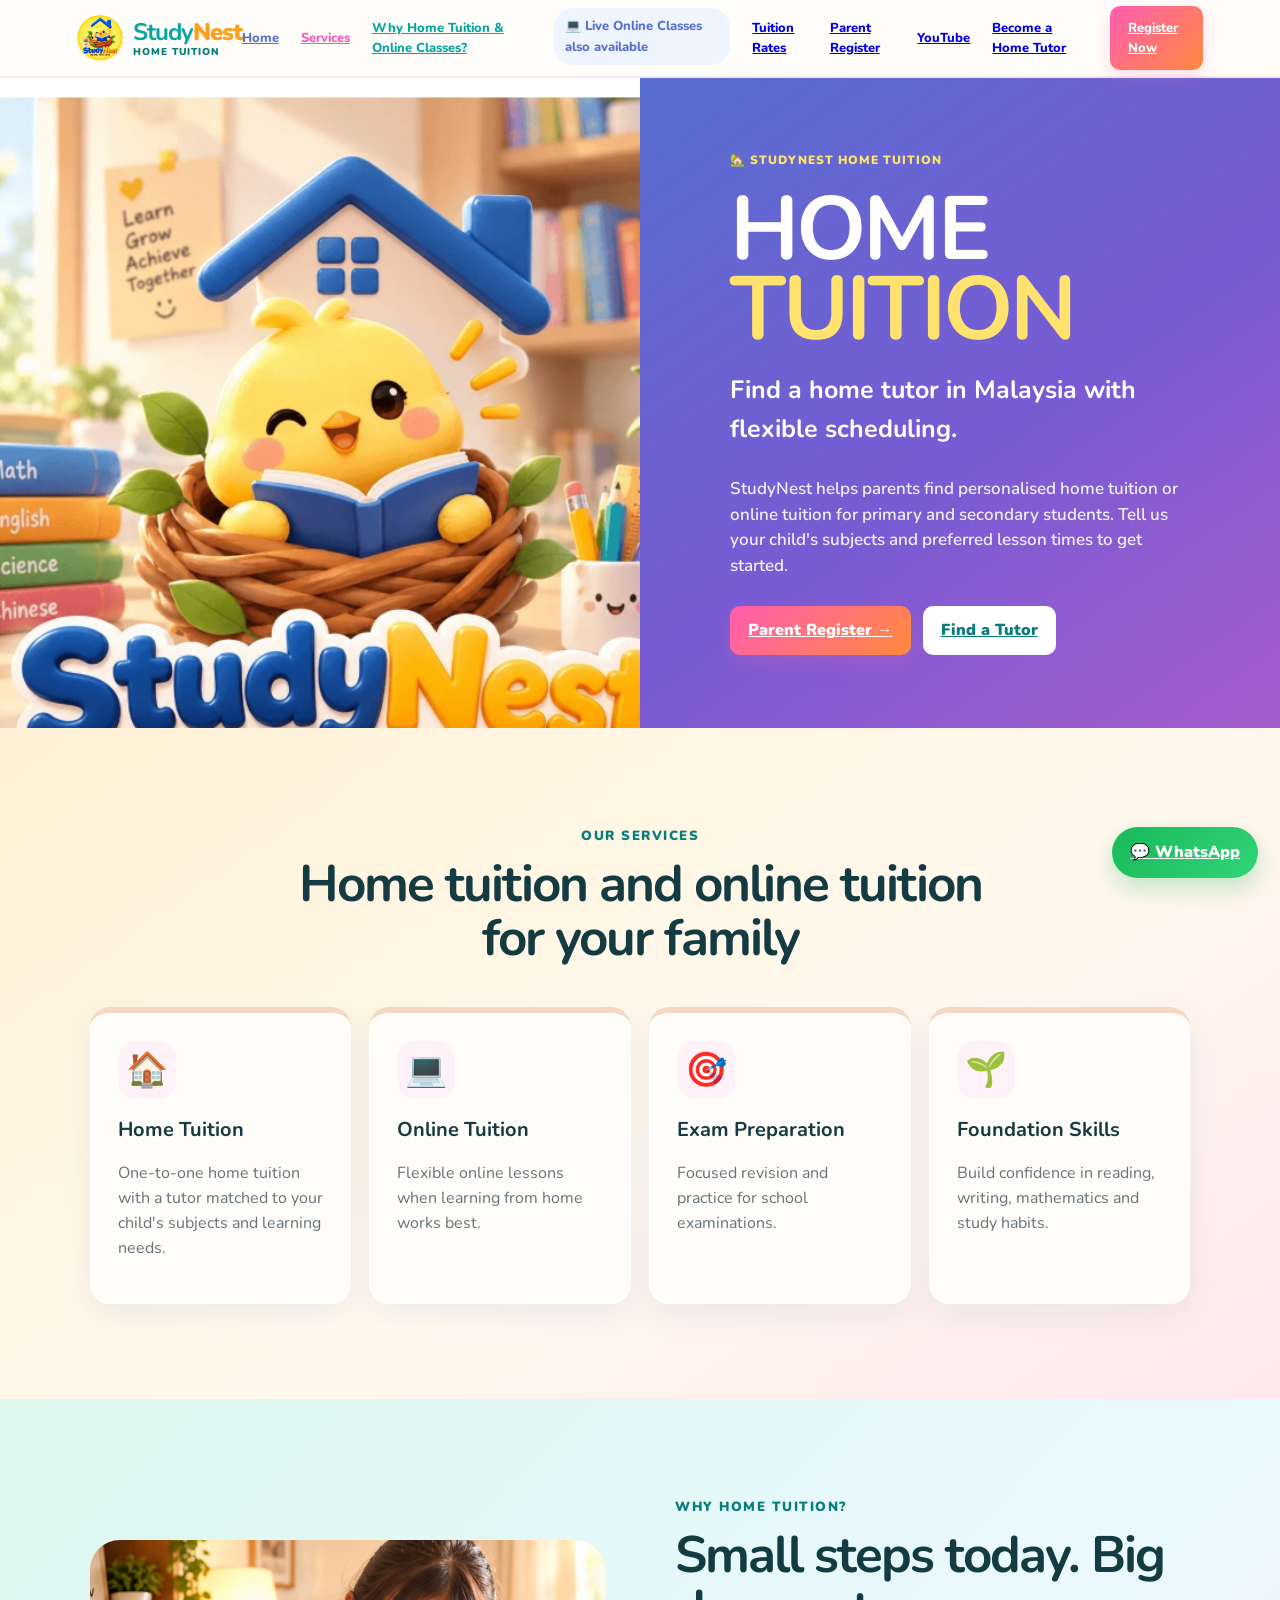
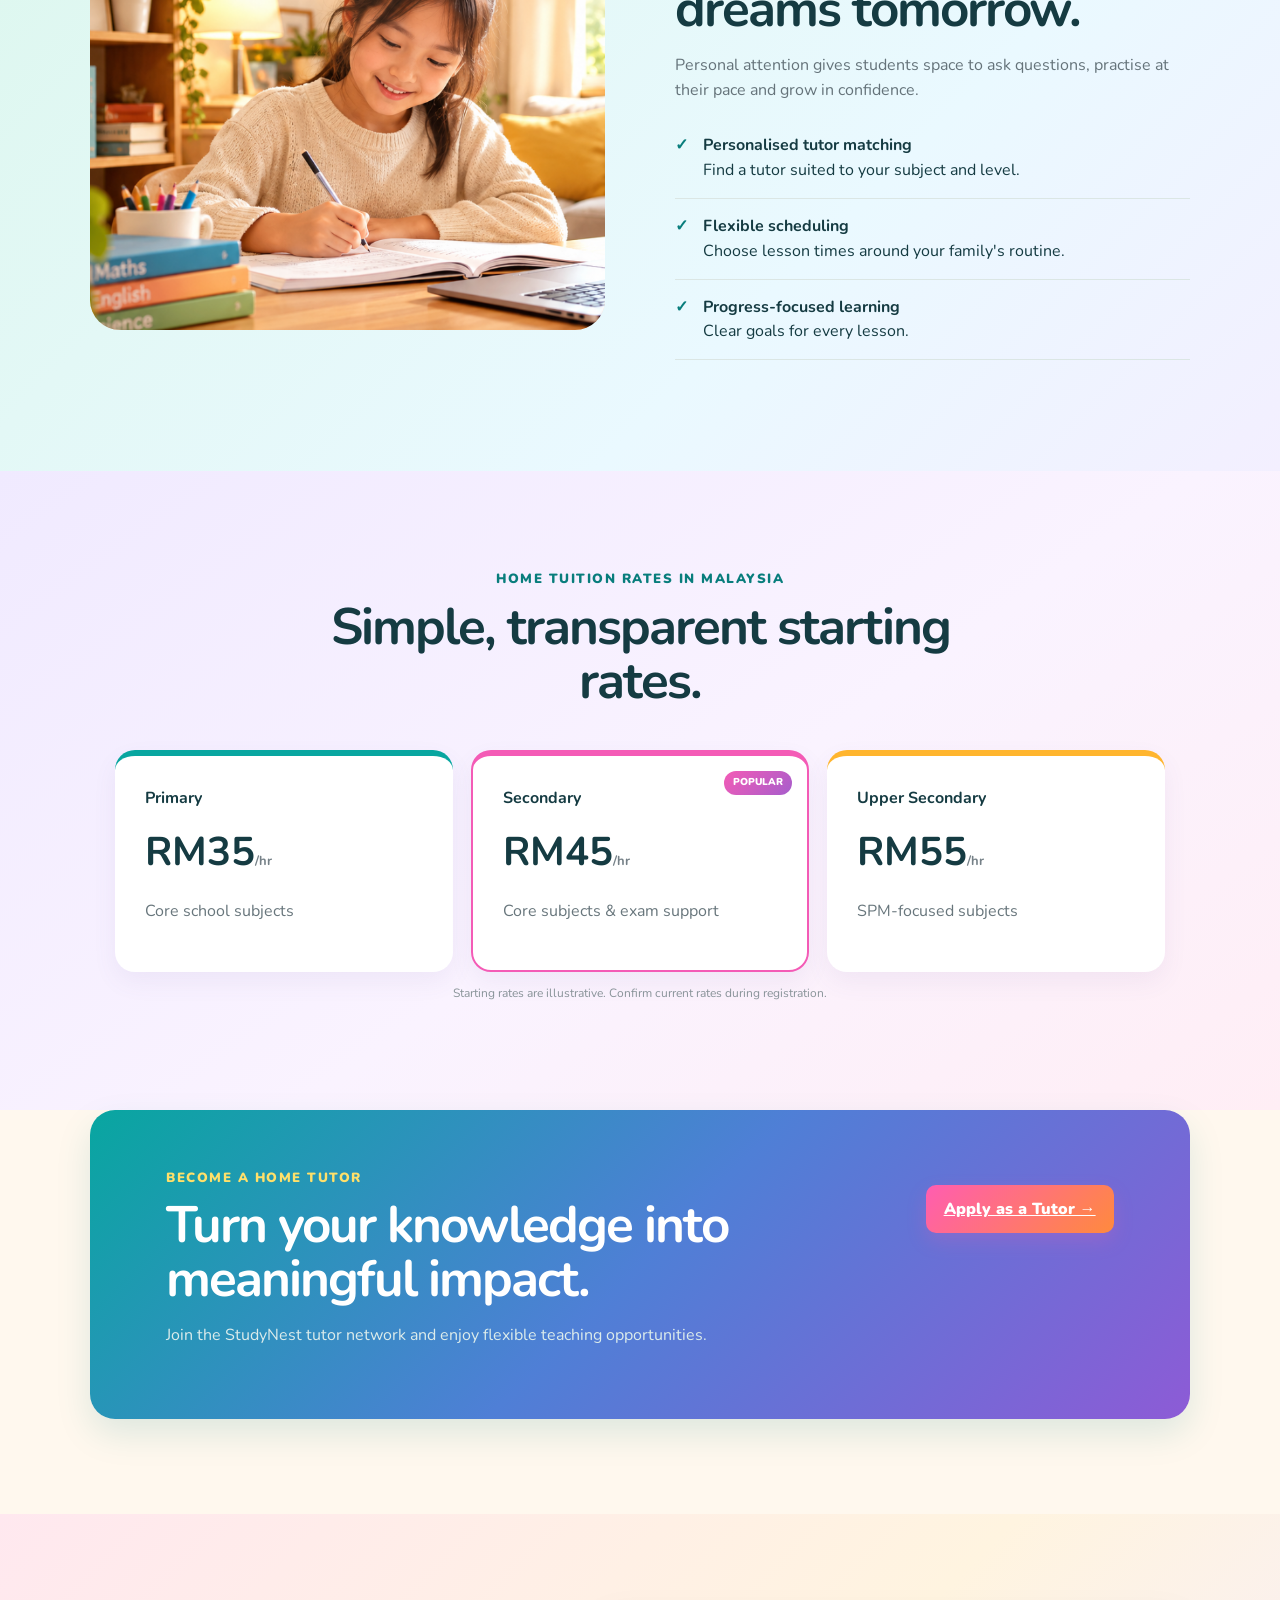
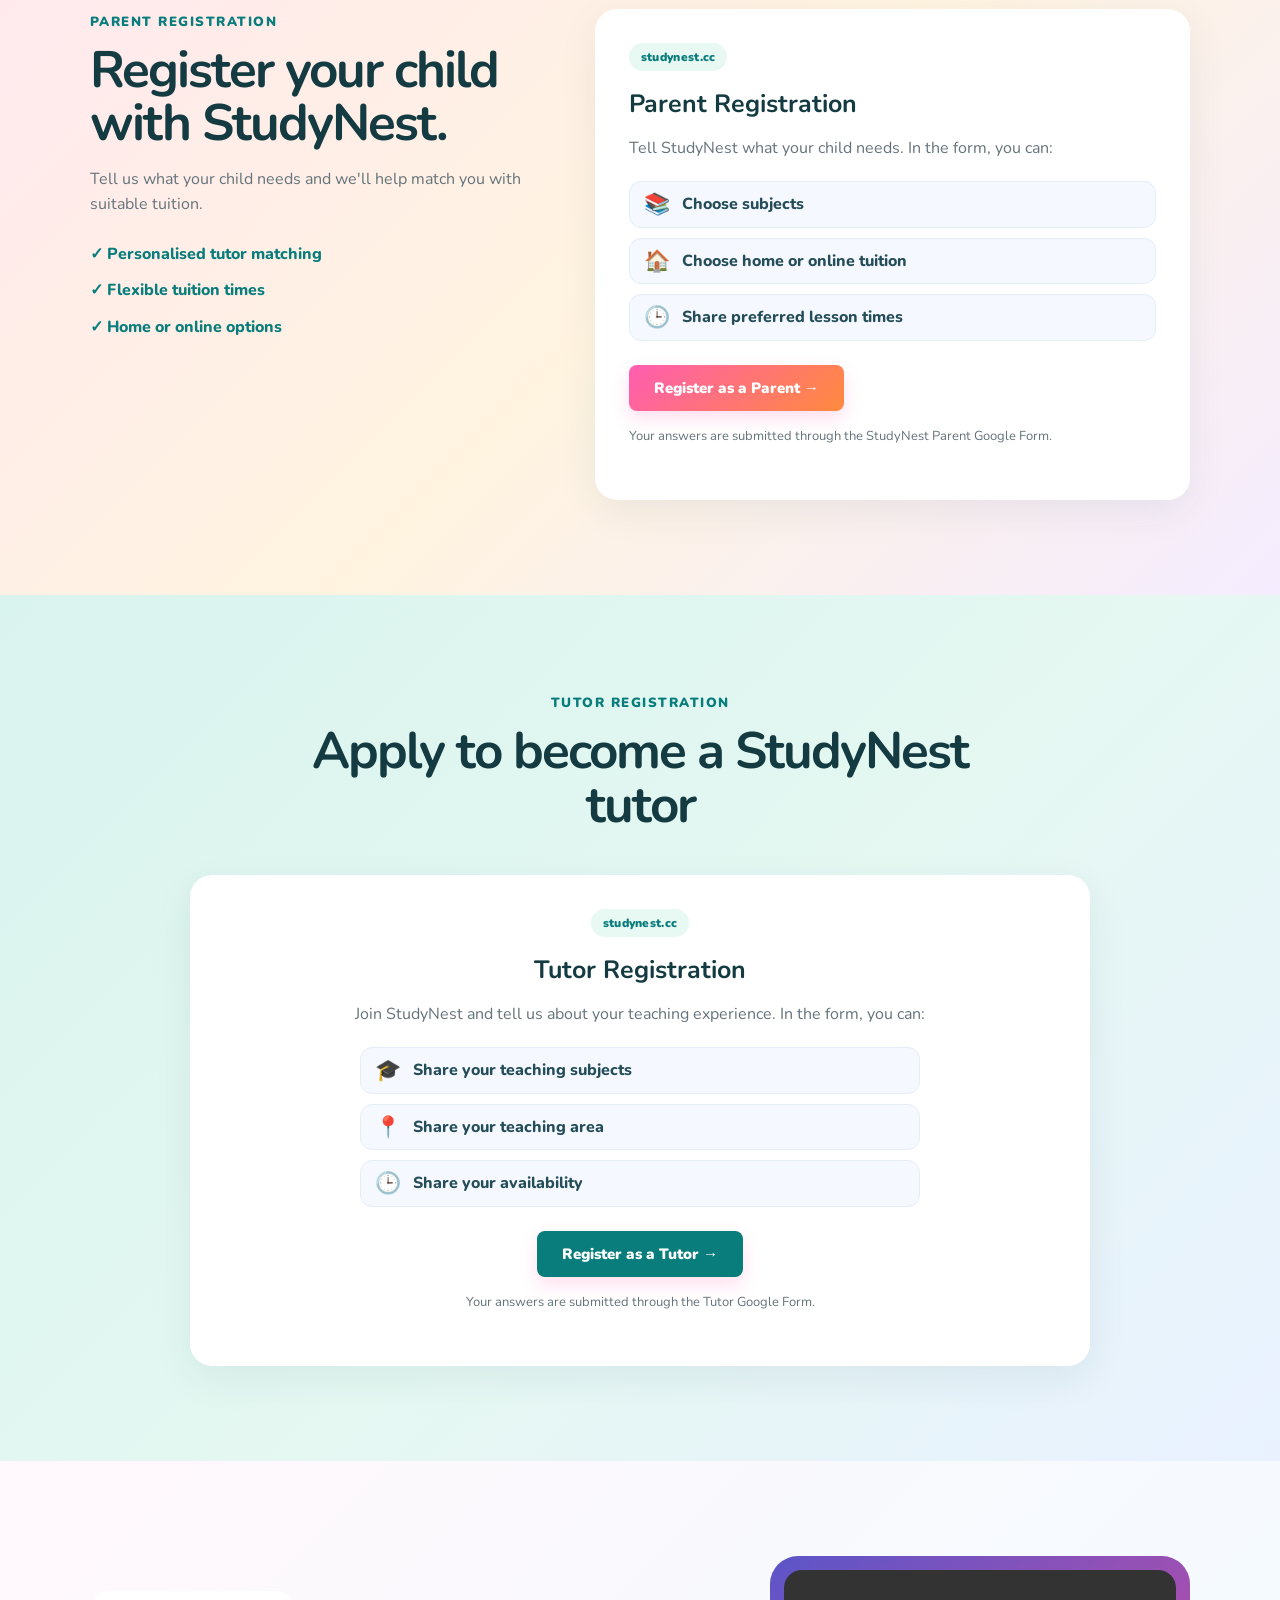
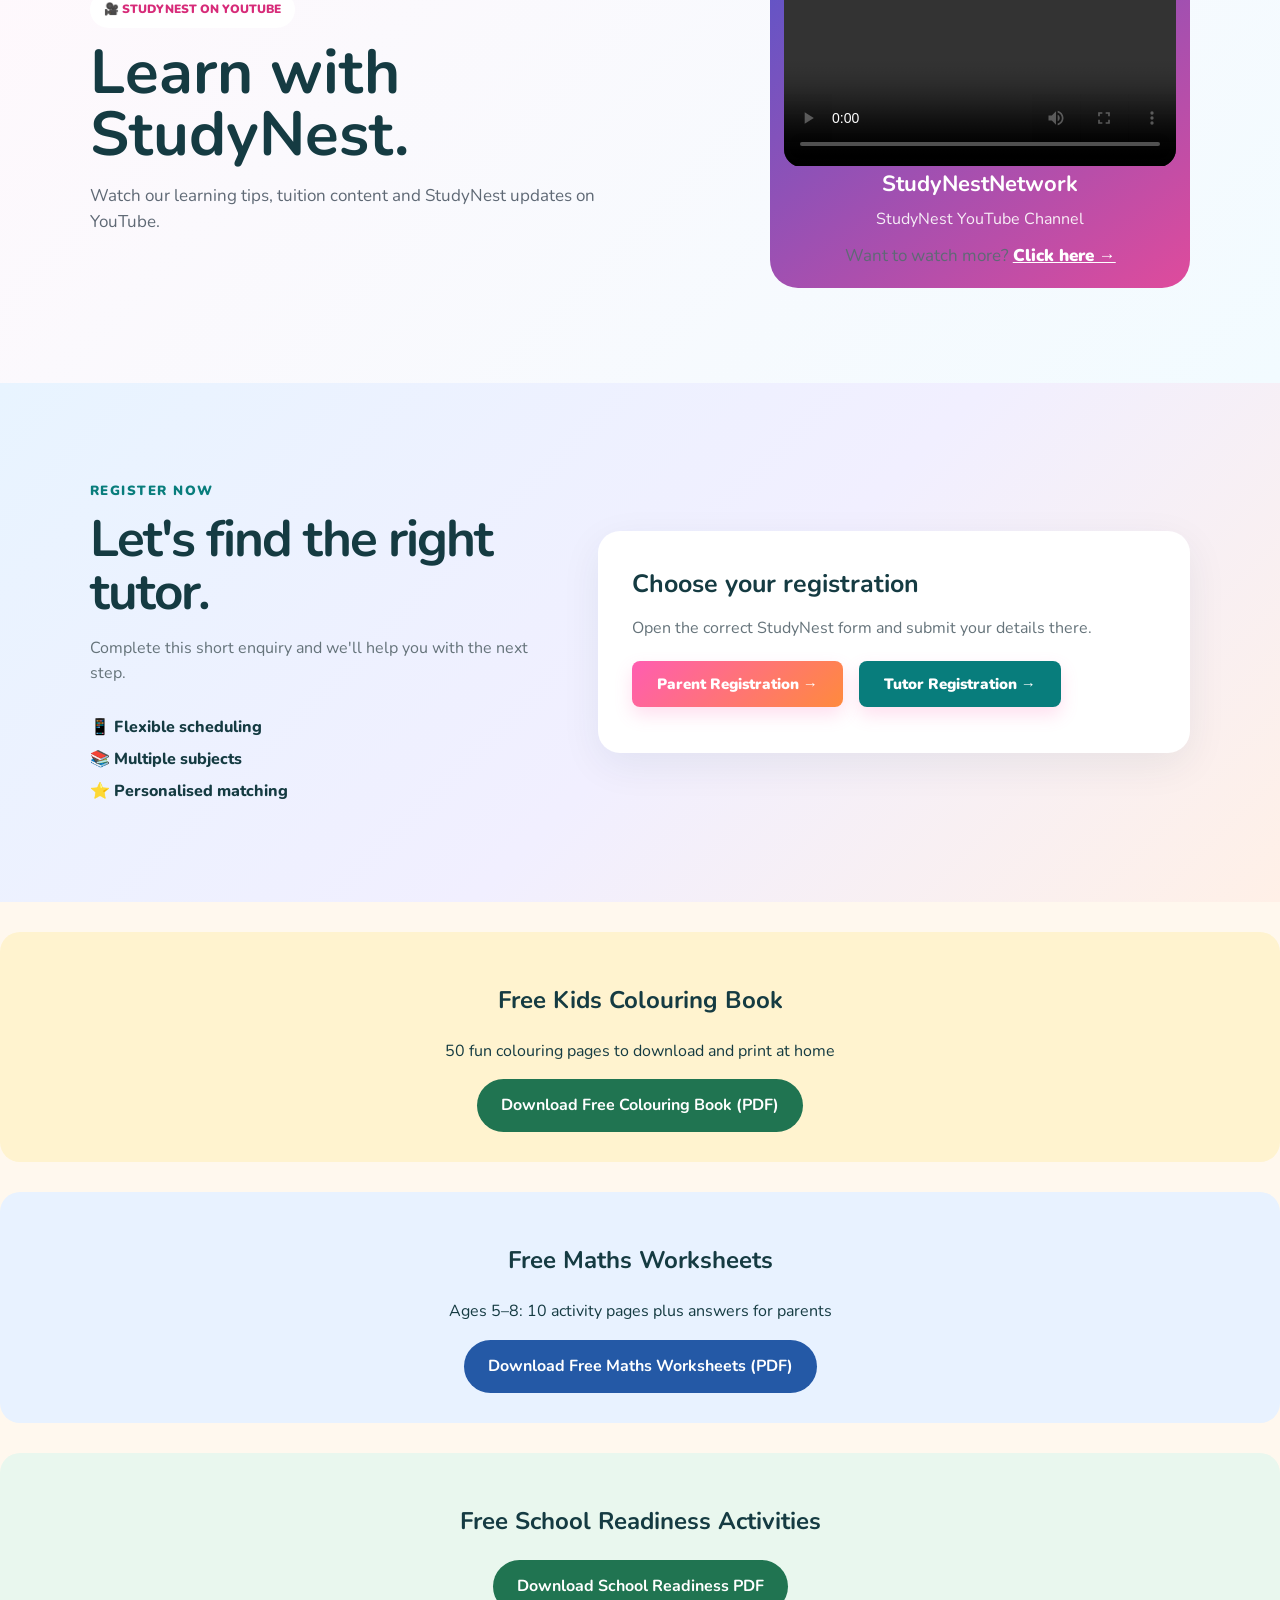
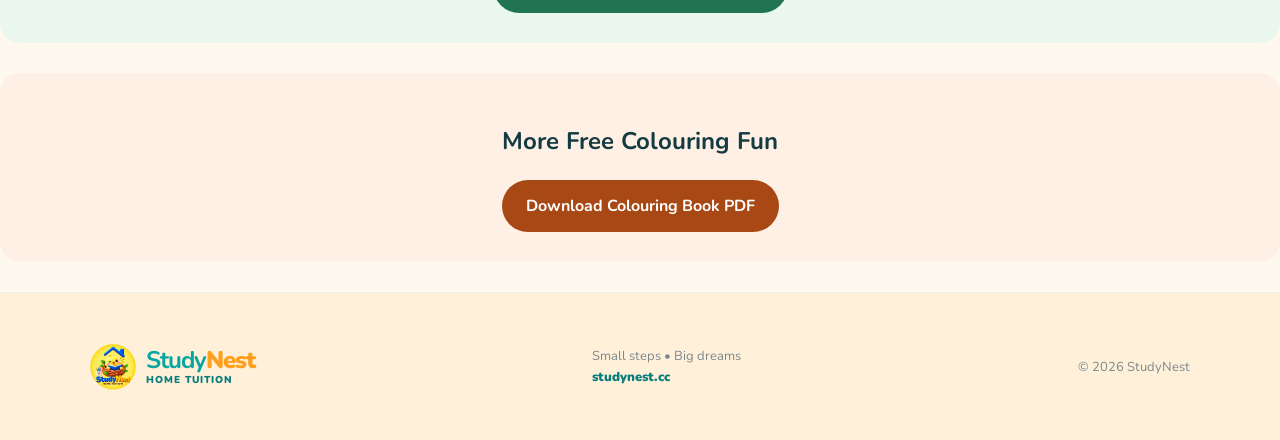
<file: index.html>
<!DOCTYPE html>
<html lang="en-MY">
<head>
<meta charset="UTF-8">
<meta name="viewport" content="width=device-width,initial-scale=1">
<title>Home Tuition &amp; Online Tuition in Malaysia | StudyNest</title>
<meta name="description" content="Find a home tutor with StudyNest. Explore personalised home tuition, online tuition and exam preparation for primary and secondary students in Malaysia. Register as a parent or tutor.">
<link rel="canonical" href="https://studynest.cc/">
<link rel="icon" type="image/png" href="./ChatGPT%20Image%20Sep%2027%2C%202026%2C%2010_38_42%20PM.png">
<link rel="icon" type="image/png" href="">
<link rel="preconnect" href="https://fonts.googleapis.com">
<link rel="preconnect" href="https://fonts.gstatic.com" crossorigin>
<link href="https://fonts.googleapis.com/css2?family=Nunito:wght@400;600;700;800;900&display=swap" rel="stylesheet">
<link rel="stylesheet" href="./styles.css">
</head>
<body>
<header>
<link rel="icon" type="image/png" href="./ChatGPT%20Image%20Sep%2027%2C%202026%2C%2010_38_42%20PM.png">
  
<a class="logo" href="#home"><img class="brand-mark" src="./ChatGPT%20Image%20Sep%2027%2C%202026%2C%2010_38_42%20PM.png" alt="StudyNest Home Tuition"><span class="brand-words"><span class="brand-name"><b>Study</b><span>Nest</span></span><small>Home Tuition</small></span></a>
 
  <button class="menu" aria-label="Menu">☰</button>
  <nav>
    <a href="#home">Home</a><a href="#services">Services</a><a href="#why">Why Home Tuition &amp; Online Classes?</a><p class="service-note">💻 Live Online Classes also available</p>
    <a href="#rates">Tuition Rates</a><a href="#parent-register">Parent Register</a><a href="#youtube">YouTube</a><a href="#tutor">Become a Home Tutor</a><a class="register" href="#contact">Register Now</a>
  </nav>
</header>

<main>
<section id="home" class="hero">
  <div class="hero-image"><img src="./studynest-hero.jpg" alt="StudyNest learning scene"></div>
  <div class="hero-content">
    <div class="badge">🏡 STUDYNEST HOME TUITION</div>
    <h1>HOME <span>TUITION</span></h1>
    <p>Find a home tutor in Malaysia with flexible scheduling.</p>
    <p class="sub">StudyNest helps parents find personalised home tuition or online tuition for primary and secondary students. Tell us your child's subjects and preferred lesson times to get started.</p>
    <div class="hero-buttons"><a class="cta" href="#parent-register">Parent Register →</a><a class="secondary-cta" href="#contact">Find a Tutor</a></div>
  </div>
</section>

<section id="services" class="section">
  <div class="heading"><small>OUR SERVICES</small><h2>Home tuition and online tuition for your family</h2></div>
  <div class="grid">
    <article><i>🏠</i><h3>Home Tuition</h3><p>One-to-one home tuition with a tutor matched to your child's subjects and learning needs.</p></article>
    <article><i>💻</i><h3>Online Tuition</h3><p>Flexible online lessons when learning from home works best.</p></article>
    <article><i>🎯</i><h3>Exam Preparation</h3><p>Focused revision and practice for school examinations.</p></article>
    <article><i>🌱</i><h3>Foundation Skills</h3><p>Build confidence in reading, writing, mathematics and study habits.</p></article>
  </div>
</section>

<section id="why" class="section why">
  <div class="why-art why-photo"><img src="./study-subjects.png" alt="Student studying at home with Maths, English and Science books"></div>
  <div><small>WHY HOME TUITION?</small><h2>Small steps today. Big dreams tomorrow.</h2>
  <p>Personal attention gives students space to ask questions, practise at their pace and grow in confidence.</p>
  <ul><li><b>Personalised tutor matching</b><br>Find a tutor suited to your subject and level.</li>
  <li><b>Flexible scheduling</b><br>Choose lesson times around your family's routine.</li>
  <li><b>Progress-focused learning</b><br>Clear goals for every lesson.</li></ul></div>
</section>

<section id="rates" class="section rates">
  <div class="heading"><small>HOME TUITION RATES IN MALAYSIA</small><h2>Simple, transparent starting rates.</h2></div>
  <div class="prices">
    <div><b>Primary</b><strong>RM35<em>/hr</em></strong><p>Core school subjects</p></div>
    <div class="featured"><label>POPULAR</label><b>Secondary</b><strong>RM45<em>/hr</em></strong><p>Core subjects &amp; exam support</p></div>
    <div><b>Upper Secondary</b><strong>RM55<em>/hr</em></strong><p>SPM-focused subjects</p></div>
  </div>
  <p class="note">Starting rates are illustrative. Confirm current rates during registration.</p>
</section>

<section id="tutor" class="tutor">
  <div><small>BECOME A HOME TUTOR</small><h2>Turn your knowledge into meaningful impact.</h2><p>Join the StudyNest tutor network and enjoy flexible teaching opportunities.</p></div>
  <a class="cta" href="#tutor-register">Apply as a Tutor →</a>
</section>

<section id="parent-register" class="parent-register section">
  <div class="parent-intro">
    <small>PARENT REGISTRATION</small>
    <h2>Register your child with StudyNest.</h2>
    <p>Tell us what your child needs and we'll help match you with suitable tuition.</p>
    <div class="parent-benefits">
      <div>✓ Personalised tutor matching</div>
      <div>✓ Flexible tuition times</div>
      <div>✓ Home or online options</div>
    </div>
  </div>
  <div class="google-form-card">
    <span class="card-domain">studynest.cc</span>
    <h3>Parent Registration</h3>
    <p>Tell StudyNest what your child needs. In the form, you can:</p>
    <ul class="registration-points">
      <li><span>📚</span> Choose subjects</li>
      <li><span>🏠</span> Choose home or online tuition</li>
      <li><span>🕒</span> Share preferred lesson times</li>
    </ul>
    <a class="send google-form-button" href="https://docs.google.com/forms/d/11pi2UzPlisWPpMq-Kglst6LLaXJRZHJDyqkiLo8fSUY/viewform" target="_blank" rel="noopener">Register as a Parent →</a>
    <p class="form-note">Your answers are submitted through the StudyNest Parent Google Form.</p>
  </div>
</section>

<section id="tutor-register" class="section tutor-registration">
  <div class="heading"><small>TUTOR REGISTRATION</small><h2>Apply to become a StudyNest tutor</h2></div>
  <div class="google-form-card">
    <span class="card-domain">studynest.cc</span>
    <h3>Tutor Registration</h3>
    <p>Join StudyNest and tell us about your teaching experience. In the form, you can:</p>
    <ul class="registration-points">
      <li><span>🎓</span> Share your teaching subjects</li>
      <li><span>📍</span> Share your teaching area</li>
      <li><span>🕒</span> Share your availability</li>
    </ul>
    <a class="send google-form-button tutor-form-button" href="https://docs.google.com/forms/d/1vL3PT4thulQlzmq-fTE9Gz2mO_TA7KZsceokpOAn-kY/viewform" target="_blank" rel="noopener">Register as a Tutor →</a>
    <p class="form-note">Your answers are submitted through the Tutor Google Form.</p>
  </div>
</section>

<section id="youtube" class="youtube-section section">
  <div class="youtube-copy">
    <span class="youtube-kicker">🎥 STUDYNEST ON YOUTUBE</span>
    <h2>Learn with StudyNest.</h2>
    <p>Watch our learning tips, tuition content and StudyNest updates on YouTube.</p>
  </div>
  <div class="youtube-card">
    <div style="width:100%;padding:14px 14px 0;">
      <video controls playsinline preload="metadata" style="width:100%;border-radius:18px;display:block;">
        <source src="./Squishy%20squad_1%20short.mp4" type="video/mp4">
        Your browser does not support video playback.
      </video>
    </div>
    <strong>StudyNestNetwork</strong>
    <span>StudyNest YouTube Channel</span>
    <p style="margin:12px 0 18px;text-align:center;">
      Want to watch more?
      <a href="https://www.youtube.com/@StudyNest-CC" target="_blank" rel="noopener" style="color:#fff;text-decoration:underline;font-weight:900;">Click here →</a>
    </p>
  </div>
</section>

<section id="contact" class="contact section">
  <div><small>REGISTER NOW</small><h2>Let's find the right tutor.</h2><p>Complete this short enquiry and we'll help you with the next step.</p><div class="contact-info">📱 Flexible scheduling<br>📚 Multiple subjects<br>⭐ Personalised matching</div></div>
  <div class="google-form-card contact-actions">
    <h3>Choose your registration</h3>
    <p>Open the correct StudyNest form and submit your details there.</p>
    <a class="send google-form-button" href="https://docs.google.com/forms/d/11pi2UzPlisWPpMq-Kglst6LLaXJRZHJDyqkiLo8fSUY/viewform" target="_blank" rel="noopener">Parent Registration →</a>
    <a class="send google-form-button tutor-form-button" href="https://docs.google.com/forms/d/1vL3PT4thulQlzmq-fTE9Gz2mO_TA7KZsceokpOAn-kY/viewform" target="_blank" rel="noopener">Tutor Registration →</a>
  </div>
</section>
<a class="whatsapp-button" href="#" onclick="openStudyNestWhatsApp(event)" aria-label="Chat with StudyNest on WhatsApp">💬 WhatsApp</a>

<section style="padding:30px 20px;background:#fff3cf;text-align:center;border-radius:20px;margin:30px auto;">
  <h2>Free Kids Colouring Book</h2>
  <p>50 fun colouring pages to download and print at home</p>
  <a href="/kids_coloring_book.pdf" download
     style="display:inline-block;padding:14px 24px;background:#207451;color:white;border-radius:30px;text-decoration:none;font-weight:bold;">
    Download Free Colouring Book (PDF)
  </a>
</section>

<section style="padding:30px 20px;background:#e8f2ff;text-align:center;border-radius:20px;margin:30px auto;">
  <h2>Free Maths Worksheets</h2>
  <p>Ages 5–8: 10 activity pages plus answers for parents</p>
  <a href="/StudyNest-Maths-Ages-5-8.pdf" download
     style="display:inline-block;padding:14px 24px;background:#2459a6;color:white;border-radius:30px;text-decoration:none;font-weight:bold;">
    Download Free Maths Worksheets (PDF)
  </a>
</section>

  <section style="padding:30px 20px;background:#e9f7ee;text-align:center;border-radius:20px;margin:30px auto;">
  <h2>Free School Readiness Activities</h2>
  <a href="/StudyNest_School_Readiness.pdf" download
     style="display:inline-block;padding:14px 24px;background:#207451;color:white;border-radius:30px;text-decoration:none;font-weight:bold;">
    Download School Readiness PDF
  </a>
</section>

<section style="padding:30px 20px;background:#fff0e6;text-align:center;border-radius:20px;margin:30px auto;">
  <h2>More Free Colouring Fun</h2>
  <a href="/StudyNest_Coloring_Book.pdf" download
     style="display:inline-block;padding:14px 24px;background:#a84815;color:white;border-radius:30px;text-decoration:none;font-weight:bold;">
    Download Colouring Book PDF
  </a>
</section>
  
</main>

<footer><a class="logo" href="#home"><img class="brand-mark" src="./ChatGPT%20Image%20Sep%2027%2C%202026%2C%2010_38_42%20PM.png" alt=""><span class="brand-words"><span class="brand-name"><b>Study</b><span>Nest</span></span><small>Home Tuition</small></span></a><p>Small steps • Big dreams<br><a href="https://studynest.cc/">studynest.cc</a></p><p>© <span id="year">2026</span> StudyNest</p></footer>

<script>
document.querySelector('.menu').onclick=()=>document.querySelector('nav').classList.toggle('open');
document.querySelectorAll('nav a').forEach(a=>a.onclick=()=>document.querySelector('nav').classList.remove('open'));
document.getElementById('year').textContent=new Date().getFullYear();
function shareStudyNest(){
  const url='https://www.youtube.com/@StudyNest-CC';
  if(navigator.share){
    navigator.share({title:'StudyNest on YouTube',text:'Watch StudyNest learning content on YouTube.',url:url}).catch(()=>{});
  }else if(navigator.clipboard){
    navigator.clipboard.writeText(url).then(()=>{
      const s=document.getElementById('shareStatus');
      if(s) s.textContent='YouTube link copied — share it with your friends!';
    });
  }else{
    const s=document.getElementById('shareStatus');
    if(s) s.textContent=url;
  }
}
function openStudyNestWhatsApp(e){
  e.preventDefault();
  const choice = prompt("How can we help you?\n\n1 = Home Tuition\n2 = Online Class\n3 = Subjects & Fees\n4 = Become a Tutor\n\nPlease enter 1, 2, 3 or 4:");
  const messages = {
    "1":"Hi StudyNestNetwork, I would like to ask about Home Tuition.",
    "2":"Hi StudyNestNetwork, I would like to ask about Online Class.",
    "3":"Hi StudyNestNetwork, I would like to ask about Subjects & Fees.",
    "4":"Hi StudyNestNetwork, I would like to ask about becoming a Tutor."
  };
  if(messages[choice]){
    window.open("https://wa.me/60166013282?text="+encodeURIComponent(messages[choice]), "_blank");
  }
}
</script>
</body>
</html>
</file>
<file: styles.css>
*{box-sizing:border-box}html{scroll-behavior:smooth}body{margin:0;font-family:Nunito,Arial,sans-serif;color:#153b42;background:#fff;line-height:1.55}header{height:78px;padding:0 6vw;display:flex;align-items:center;justify-content:space-between;border-bottom:1px solid #eee;position:sticky;top:0;background:#fff;z-index:10}.logo{font-size:26px;font-weight:900;letter-spacing:-1px}.logo b{color:#087d7c}.logo span{color:#f2ad17}nav{display:flex;gap:22px;align-items:center;font-weight:800;font-size:13px}nav a:hover{color:#087d7c}.register,.cta{background:#f45bb6;color:#fff!important;padding:12px 18px;border-radius:10px}.menu{display:none;border:0;background:none;font-size:25px}.hero{min-height:650px;display:grid;grid-template-columns:1fr 1fr;background:#f7d2e8}.hero-image{overflow:hidden}.hero-image img{width:100%;height:100%;object-fit:cover}.hero-content{padding:70px 7vw;display:flex;flex-direction:column;justify-content:center;background:#5a70ce;color:white}.badge{font-size:12px;font-weight:900;letter-spacing:1px;margin-bottom:20px}.hero h1{font-size:clamp(52px,7vw,92px);line-height:.9;margin:0;letter-spacing:-3px}.hero h1 span{color:#ffe06a}.hero-content>p{font-size:25px;font-weight:700;margin:20px 0 8px}.hero-content .sub{font-size:17px;line-height:1.5;font-weight:600;max-width:580px;color:#eef1ff}.cta{display:inline-flex;align-self:flex-start;margin-top:20px;font-weight:900}.section{padding:95px 7vw}.heading{text-align:center;max-width:750px;margin:auto  auto 42px}.heading small,.section small,.tutor small{font-weight:900;letter-spacing:1.5px;color:#087d7c}.heading h2,.why h2,.contact h2,.tutor h2{font-size:clamp(34px,4vw,54px);line-height:1.05;letter-spacing:-2px;margin:10px 0}.grid{display:grid;grid-template-columns:repeat(4,1fr);gap:18px;max-width:1200px;margin:auto}.grid article{padding:28px;border:1px solid #e6ecee;border-radius:20px;box-shadow:0 10px 30px #153b4210}.grid i{font-size:34px;font-style:normal}.grid h3{font-size:20px;margin:15px 0 5px}.grid p,.why p,.contact p{color:#65737a}.why{display:grid;grid-template-columns:1fr 1fr;gap:70px;align-items:center;background:#f6faf9}.why-art{height:390px;position:relative;background:#dff2ef;border-radius:30px;overflow:hidden}.circle{position:absolute;right:65px;top:50px;font-size:110px}.book{position:absolute;left:55px;width:230px;padding:12px 18px;border-radius:7px;color:white;font-weight:900}.b1{bottom:120px;background:#5a70ce}.b2{bottom:75px;background:#f45bb6}.b3{bottom:30px;background:#67a955}.why ul{list-style:none;padding:0}.why li{padding:15px 0 15px 28px;border-bottom:1px solid #dbe6e4;position:relative}.why li:before{content:'✓';position:absolute;left:0;color:#087d7c;font-weight:900}.prices{display:grid;grid-template-columns:repeat(3,1fr);gap:18px;max-width:1050px;margin:auto}.prices>div{border:1px solid #e0e8e8;border-radius:20px;padding:30px;background:white;position:relative}.prices .featured{border:2px solid #f45bb6}.prices label{position:absolute;right:15px;top:15px;background:#f45bb6;color:white;border-radius:20px;padding:4px 9px;font-size:10px;font-weight:900}.prices b{display:block}.prices strong{display:block;font-size:40px;margin:10px 0}.prices em{font-size:13px;font-style:normal;color:#758087}.prices p{color:#68767c}.note{text-align:center;color:#899499;font-size:12px}.tutor{margin:0 7vw 95px;border-radius:25px;padding:55px 6vw;background:#087d7c;color:white;display:flex;align-items:center;justify-content:space-between;gap:30px}.tutor small{color:#ffe06a}.tutor h2{max-width:700px}.tutor p{color:#dceceb}.contact{background:#f7f8fb;display:grid;grid-template-columns:.85fr 1.15fr;gap:70px}.contact-info{margin-top:25px;line-height:2;font-weight:800}form{background:#fff;border-radius:22px;padding:32px;box-shadow:0 12px 40px #153b4212}input,select,textarea{display:block;width:100%;margin-bottom:14px;border:1px solid #d9e1e4;border-radius:10px;padding:13px;font:600 14px Nunito;background:white}textarea{min-height:130px;resize:vertical}.row{display:grid;grid-template-columns:1fr 1fr;gap:14px}.send{border:0;background:#f45bb6;color:white;padding:13px 25px;font:900 15px Nunito;cursor:pointer;border-radius:8px}#status{font-weight:800;color:#087d7c}footer{padding:40px 7vw;border-top:1px solid #eee;display:flex;gap:35px;align-items:center;justify-content:space-between}footer p{color:#7c888d;font-size:13px}@media(max-width:900px){nav{gap:10px}.grid{grid-template-columns:1fr 1fr}.hero{grid-template-columns:1fr}.hero-image{height:420px}.why,.contact{grid-template-columns:1fr}.prices{grid-template-columns:1fr}.tutor{margin-left:0;margin-right:0;border-radius:0}footer{flex-wrap:wrap}}@media(max-width:700px){header{height:68px}.menu{display:block}nav{display:none;position:absolute;top:68px;left:0;right:0;background:white;padding:15px 6vw;flex-direction:column;align-items:stretch;box-shadow:0 15px 30px #0001}nav.open{display:flex}.hero-content{padding:55px 7vw}.hero-image{height:330px}.grid{grid-template-columns:1fr}.section{padding:70px 7vw}.row{grid-template-columns:1fr}.tutor{padding:45px 7vw;display:block}.tutor .cta{margin-top:10px}footer{display:block}footer>*{margin:10px 0}}

.hero-buttons{display:flex;gap:12px;flex-wrap:wrap;align-items:center}
.secondary-cta{display:inline-flex;align-self:flex-start;margin-top:20px;background:#fff;color:#087d7c!important;padding:12px 18px;border-radius:10px;font-weight:900}
.parent-register{background:#eef8f6;display:grid;grid-template-columns:.85fr 1.15fr;gap:65px;align-items:start}
.parent-register h2{font-size:clamp(34px,4vw,54px);line-height:1.05;letter-spacing:-2px;margin:10px 0 14px}
.parent-register .parent-intro>p{color:#65737a}
.parent-benefits{display:grid;gap:12px;margin-top:25px;font-weight:800;color:#087d7c}
.parent-register form{margin:0}
.parent-register #parentStatus{font-weight:800;color:#087d7c}
.subjects{border:1px solid #d9e1e4;border-radius:10px;padding:16px;margin:0 0 14px;background:#fff}
.subjects legend{font-weight:900;font-size:13px;padding:0 5px}
.subjects label{display:inline-flex;align-items:center;gap:7px;margin:7px 12px 3px 0;font-weight:700;font-size:13px}
.subjects input{width:auto;margin:0}
.whatsapp-button{position:fixed;right:22px;bottom:22px;z-index:30;background:#20b95a;color:#fff!important;padding:13px 18px;border-radius:30px;font-weight:900;box-shadow:0 10px 25px rgba(0,0,0,.18)}
@media(max-width:900px){.parent-register{grid-template-columns:1fr;gap:35px}}
@media(max-width:700px){.hero-buttons{flex-direction:column;align-items:flex-start}.whatsapp-button{right:14px;bottom:14px}}

/* StudyNest colourful refresh */
body{background:#fffdf9}
header{background:#fffdf9;border-bottom:2px solid #f5e8ee}
.logo b{color:#08a6a0}.logo span{color:#ff9f1c}
nav a{transition:.2s}
nav a:nth-child(1){color:#5a70ce}nav a:nth-child(2){color:#f45bb6}nav a:nth-child(3){color:#08a6a0}
.register,.cta{background:linear-gradient(135deg,#ff5db1,#ff8a3d);box-shadow:0 8px 20px #ff5db133}
.hero{background:linear-gradient(135deg,#ffd7eb 0%,#e1ddff 50%,#d5f8f0 100%)}
.hero-content{background:linear-gradient(145deg,#586ed0,#795bd4 55%,#a65dcc)}
.hero h1 span{color:#ffe36e}
.badge{color:#ffe36e}
.section:nth-of-type(even){background:linear-gradient(135deg,#fff8fc,#f2fbff)}
.grid article{background:#fff;border:0;box-shadow:0 12px 30px #5a70ce18;transition:transform .2s,box-shadow .2s}
.grid article:hover{transform:translateY(-6px);box-shadow:0 18px 35px #f45bb633}
.grid article:nth-child(1){border-top:6px solid #ff5db1}.grid article:nth-child(2){border-top:6px solid #5a70ce}.grid article:nth-child(3){border-top:6px solid #08a6a0}.grid article:nth-child(4){border-top:6px solid #ffb52e}
.grid i{display:inline-flex;width:58px;height:58px;align-items:center;justify-content:center;border-radius:18px;background:#fff1f8}
.why{background:linear-gradient(135deg,#effcf9,#fff4fb)}
.why-art{background:linear-gradient(145deg,#d8f7f0,#e8ddff,#ffdceb)}
.b1{background:#5a70ce}.b2{background:#f45bb6}.b3{background:#08a6a0}
.prices>div{border:0;box-shadow:0 10px 30px #153b4212}
.prices>div:nth-child(1){border-top:6px solid #08a6a0}.prices>div:nth-child(2){border-top:6px solid #f45bb6}.prices>div:nth-child(3){border-top:6px solid #ffb52e}
.prices .featured{border-left:2px solid #f45bb6;border-right:2px solid #f45bb6}
.prices label{background:linear-gradient(135deg,#f45bb6,#a65dcc)}
.tutor{background:linear-gradient(135deg,#08a6a0,#4f7fd6,#8d5bd6);box-shadow:0 15px 35px #087d7c22}
.contact{background:linear-gradient(135deg,#f5fbff,#fff5fa)}
.parent-register{background:linear-gradient(135deg,#fff0f8,#eef5ff,#eafff8)}
.parent-register form{box-shadow:0 15px 40px #5a70ce1c}
.subjects{border:2px solid #d9d5f8;background:#fffaff}
.send{background:linear-gradient(135deg,#ff5db1,#ff8a3d);box-shadow:0 8px 18px #ff5db133}
.whatsapp-button{background:linear-gradient(135deg,#17b95a,#31d477);box-shadow:0 10px 25px #17b95a44}
footer{background:#fffdf9}
.logo{display:inline-flex;align-items:center;gap:10px;text-decoration:none;white-space:nowrap;line-height:1}
.brand-mark{width:46px;height:46px;object-fit:contain;flex:none}
.brand-words{display:flex;flex-direction:column;gap:3px}
.brand-name{display:block;font-size:24px;font-weight:900}
.brand-words small{font-size:10px;font-weight:900;letter-spacing:1px;color:#087d7c;text-transform:uppercase}
.why-photo{background:#f9e9d7}
.why-photo img{width:100%;height:100%;object-fit:cover;object-position:center 76%;display:block;transform:scale(1.45)}
@media(max-width:700px){.brand-mark{width:38px;height:38px}.brand-name{font-size:21px}.brand-words small{font-size:9px}.why-art{height:330px}}

.youtube-section{background:linear-gradient(135deg,#ffe1ef,#e7e1ff,#d7faf2);display:grid;grid-template-columns:1.2fr .8fr;gap:50px;align-items:center}
.youtube-kicker{display:inline-block;background:#fff;border-radius:30px;padding:9px 14px;font-size:12px;font-weight:900;color:#d72b79}
.youtube-section h2{font-size:clamp(38px,5vw,62px);line-height:1;margin:14px 0}
.youtube-section p{color:#5f6975;max-width:520px;font-size:17px}
.youtube-button{display:inline-flex;margin-top:16px;padding:14px 20px;border-radius:12px;background:linear-gradient(135deg,#ff3d78,#ff5a3d);color:#fff!important;font-weight:900}
.youtube-card{min-height:240px;border-radius:28px;background:linear-gradient(145deg,#5c55c8,#df4b9c);display:flex;flex-direction:column;align-items:center;justify-content:center;color:#fff}
.youtube-icon{width:76px;height:54px;border-radius:17px;background:#fff;color:#ef3e58;display:flex;align-items:center;justify-content:center;font-size:28px;margin-bottom:18px}
.youtube-card strong{font-size:22px}.youtube-card span{margin-top:6px;opacity:.9}
@media(max-width:900px){.youtube-section{grid-template-columns:1fr;gap:30px}}

.service-note{display:inline-block;margin-top:10px;padding:8px 11px;border-radius:20px;background:#eef5ff;color:#5a70ce;font-weight:800;font-size:13px}

.youtube-support{margin-top:28px;padding-top:24px;border-top:1px solid #ffffff66}
.youtube-support h3{margin:0 0 7px;font-size:22px}.youtube-support p{font-size:14px;margin:0 0 14px}
.youtube-actions{display:flex;gap:10px;flex-wrap:wrap}
.youtube-actions a,.youtube-actions button{border:0;text-decoration:none!important;padding:11px 14px;border-radius:10px;font-weight:900;font:inherit;cursor:pointer}
.share-video{background:#fff;color:#5c55c8}.subscribe-video{background:#ff416c;color:#fff!important}.support-video{background:#ffd75a;color:#4a3b00!important}
.share-status{margin-top:10px!important;font-weight:800!important}

.google-form-card{background:#fff;border-radius:22px;padding:34px;box-shadow:0 12px 40px #153b4212;align-self:center}
.google-form-card h3{font-size:25px;margin:0 0 12px}.google-form-card p{color:#65737a;margin:0 0 20px}
.google-form-button{display:inline-block;text-decoration:none;color:#fff!important;font-weight:900}

.contact-actions .google-form-button{margin:0 12px 12px 0}.tutor-form-button{background:#087d7c}

.registration-frame{display:block;width:100%;height:720px;border:0;background:#fff;border-radius:12px}
.form-fallback{font-size:14px}.form-fallback a{color:#087d7c;font-weight:900}
.tutor-registration{background:#eaf8f4}.tutor-registration .google-form-card{max-width:900px;margin:auto}
@media(max-width:700px){.registration-frame{height:780px}.google-form-card{padding:14px}}

.form-note{font-size:13px;margin-top:15px!important}.tutor-registration .google-form-card{text-align:center}
.card-domain{display:inline-block;color:#087d7c;background:#e8f8f3;border-radius:99px;padding:5px 12px;font-size:12px;font-weight:900;letter-spacing:.3px;margin-bottom:14px}
.registration-points{list-style:none;padding:0;margin:20px 0 24px;display:grid;gap:10px;text-align:left}
.registration-points li{display:flex;align-items:center;gap:12px;background:#f5f9ff;border:1px solid #e5edf6;border-radius:12px;padding:10px 14px;font-weight:800;color:#244d59}
.registration-points li span{font-size:21px;line-height:1}
.tutor-registration .registration-points{max-width:560px;margin-left:auto;margin-right:auto}
footer p a{color:#087d7c;font-weight:900;text-decoration:none}
/* Distinct, soft colour for each StudyNest section */
body{background:#fff8ee}
#services{background:linear-gradient(145deg,#fff1d6 0%,#fff9ed 55%,#ffe9ec 100%)}
#services .grid article{background:#fffdf9;border-color:#f5d9c2}
#why{background:linear-gradient(135deg,#dcf7ed 0%,#eaf9ff 65%,#f3efff 100%)}
#rates{background:linear-gradient(145deg,#f0eaff 0%,#faf3ff 55%,#ffeef5 100%)}
#rates .prices>div{box-shadow:0 10px 25px #6a55a012}
#parent-register{background:linear-gradient(135deg,#ffe8ef 0%,#fff4e0 52%,#f5ecff 100%)}
#tutor-register{background:linear-gradient(135deg,#d9f3ee 0%,#e5f8f2 55%,#e9f1ff 100%)}
#contact{background:linear-gradient(135deg,#e8f4ff 0%,#f1efff 55%,#fff0e7 100%)}
footer{background:#fff0da}
@media(max-width:700px){#services,#why,#rates,#parent-register,#tutor-register,#contact{background-size:cover}.google-form-card{box-shadow:0 12px 30px #153b4217}}
</file>
